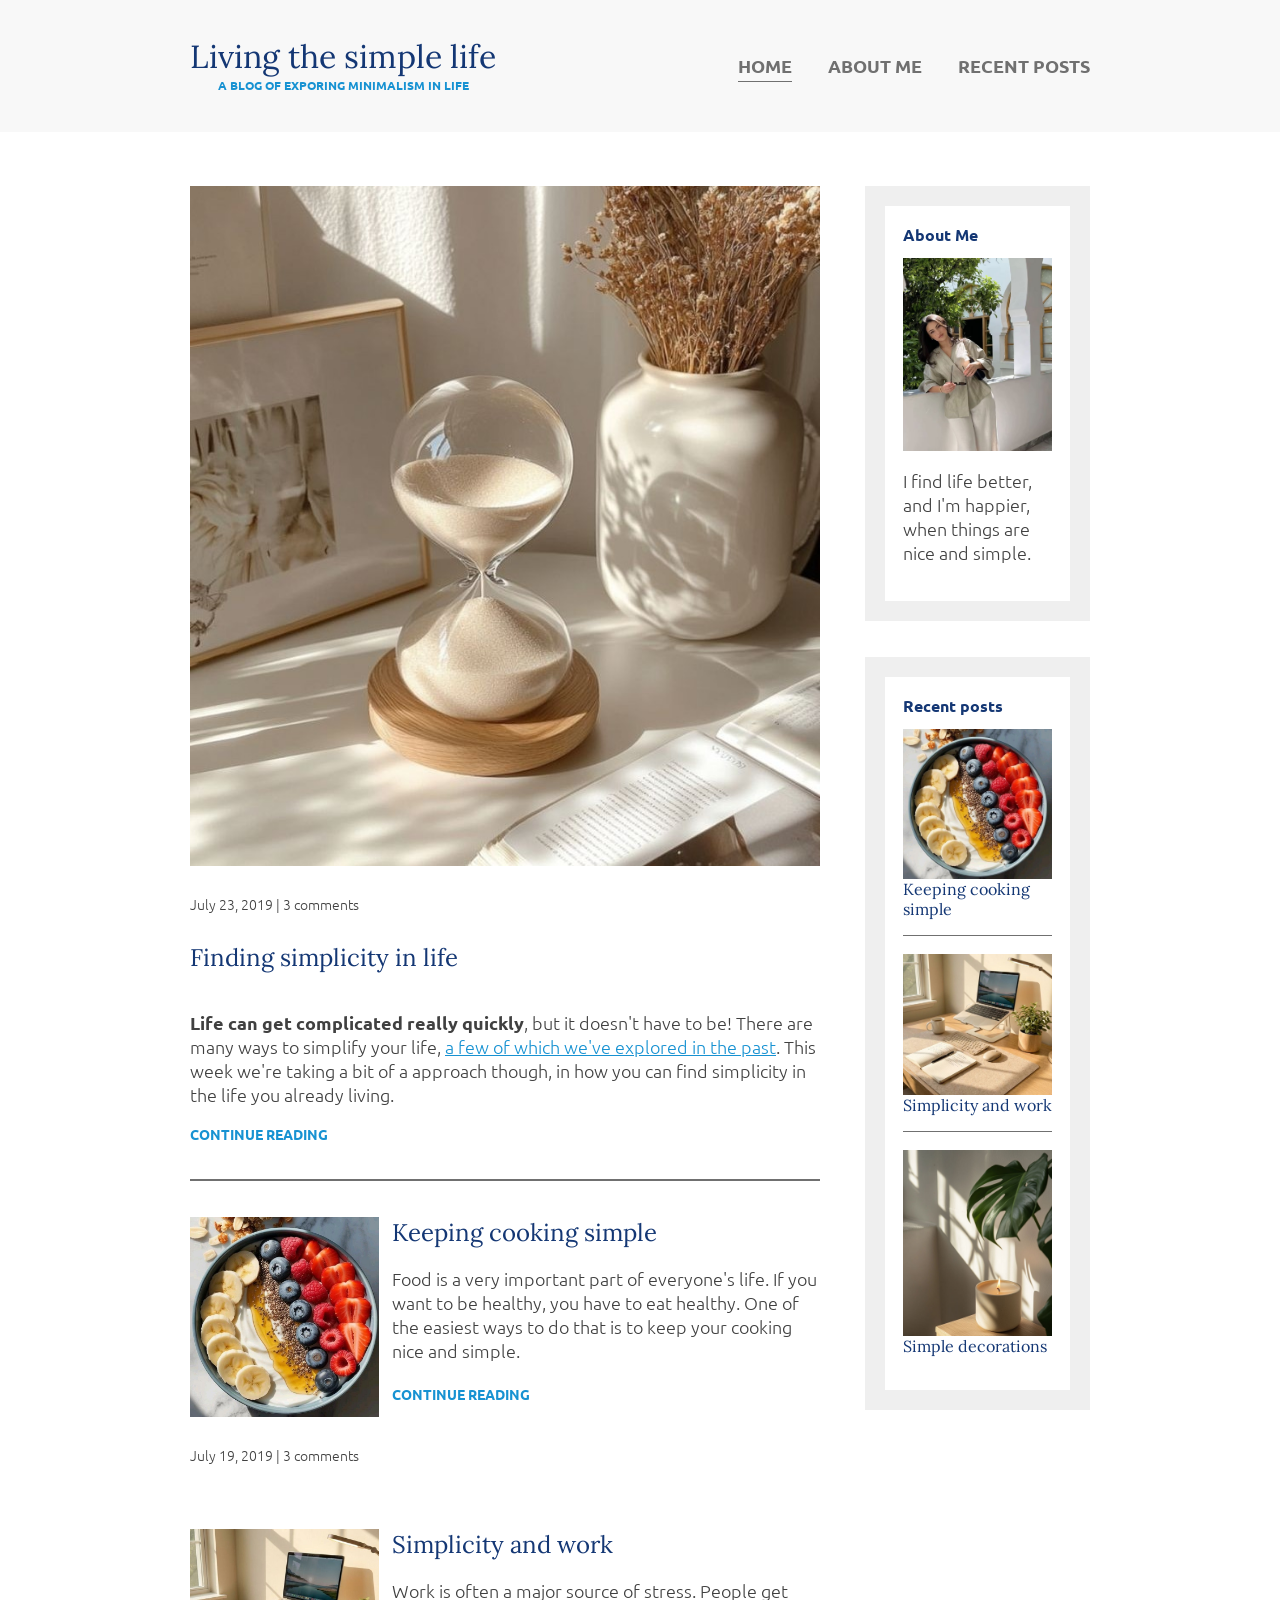
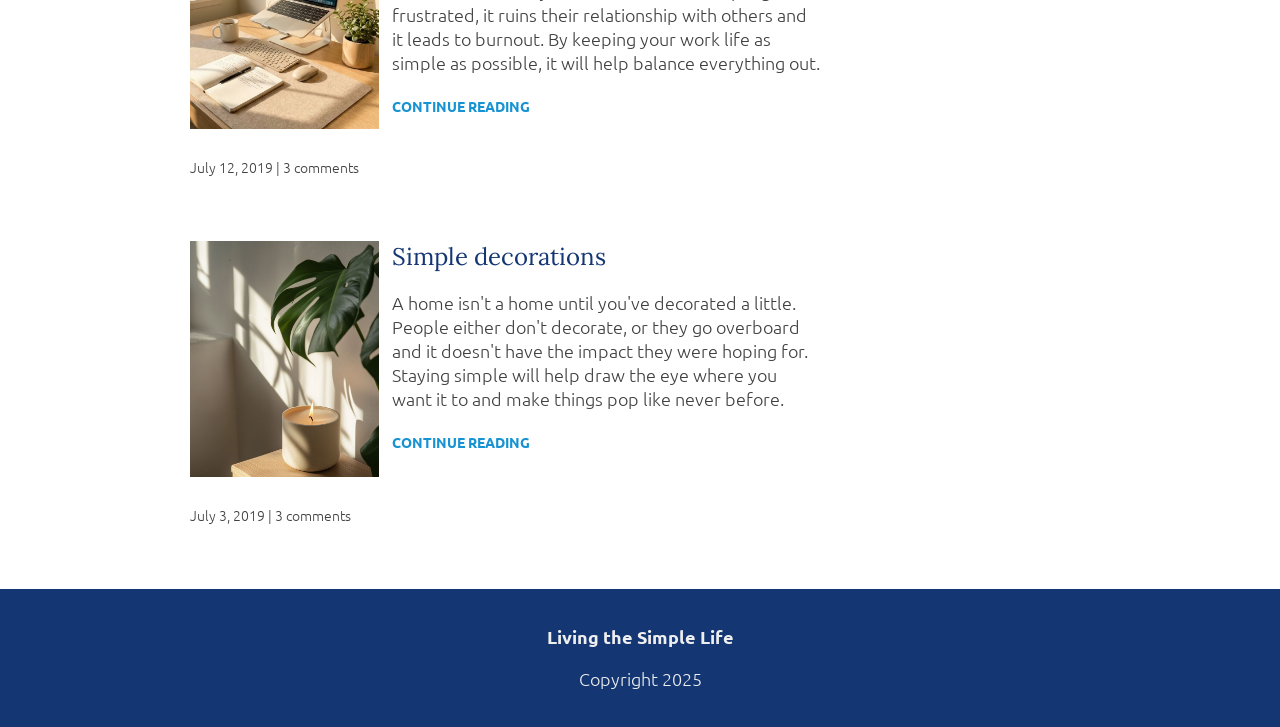
<file: index.html>
<!DOCTYPE html>
<html lang="en">
  <head>
    <meta charset="UTF-8" />
    <meta name="viewport" content="width=device-width, initial-scale=1.0" />
    <title>Simple Life Blog</title>
    <link rel="stylesheet" href="style.css" />
    <link href="https://fonts.googleapis.com/css?family=Lora|Ubuntu:300,400,700&display=swap" rel="stylesheet">
  </head>

  <body>
  <header>
    <div class="container container-flex">
      <div class="title">
        <h1>Living the simple life</h1>
        <p class="subtitle">a blog of exporing minimalism in life </p>
    </div>
      <nav>
        <ul>
          <li><a href="./index.html" class="current-pg">HOME</a></li>
          <li><a href="./about.html" >ABOUT ME</a></li>
          <li><a href="./recent-post.html">RECENT POSTS </a></li>
        </ul>
      </nav>
  </div>   <!-- /.container -->
  </header>

  <div class="container container-flex">
    <main><!--main content-->
      <article class="article-featured">
        <h2 class="article-title">Finding simplicity in life</h2>
        <img src="./pictures/deco.jpg" alt="" class="article-img">
        <p class="article-info">July 23, 2019 | 3 comments</p>
        <p class="article-body"><strong>Life can get complicated really quickly</strong>, but it doesn't have to be! There are many ways to simplify your life, <a href="#">a few of which we've explored in the past</a>. This week we're taking a bit of a approach though, in how you can find simplicity in the life you already living.</p>
        <a href="/main.html" class="article-read-more">continue reading</a>
      </article>

      <article class="article-recent">

        <div class="article-recent-main">
          <h2 class="article-title">Keeping cooking simple</h2>
          <p class="article-body">Food is a very important part of everyone's life. If you want to be healthy, you have to eat healthy. One of the easiest ways to do that is to keep your cooking nice and simple.</p>
          <a href="./food.html" class="article-read-more">continue reading</a>
        </div>

        <div class="article-recent-secondary">
          <img src="./pictures/food.jpg" alt="" class="article-img">
        <p class="article-info">July 19, 2019 | 3 comments</p>
        </div>

      </article>

      <article class="article-recent">

        <div class="article-recent-main">
          <h2 class="article-title">Simplicity and work</h2>
          <p class="article-body">Work is often a major source of stress. People get frustrated, it ruins their relationship with others and it leads to burnout. By keeping your work life as simple as possible, it will help balance everything out.</p>
          <a href="work.html" class="article-read-more">continue reading</a>
        </div>

        <div class="article-recent-secondary">
          <img src="./pictures/work.jpg" alt="" class="article-img">
        <p class="article-info">July 12, 2019 | 3 comments</p> 
        </div>
      </article>

      <article class="article-recent">

        <div class="article-recent-main">
          <h2 class="article-title">Simple decorations</h2>
          <p class="article-body">A home isn't a home until you've decorated a little. People either don't decorate, or they go overboard and it doesn't have the impact they were hoping for. Staying simple will help draw the eye where you want it to and make things pop like never before.</p>
          <a href="deco.html" class="article-read-more">continue reading</a>
        </div>

        <div class="article-recent-secondary">
          <img src="./pictures/decor.jpg" alt="" class="article-img">
        <p class="article-info">July 3, 2019 | 3 comments</p> 
        </div>
      </article>

    </main>
    <aside class="sidebar">

      <div class="sidebar-widget"><!--Sidebar 1-->
        <h2 class="widget-title">About Me</h2>
        <img src="./pictures/abt-me.jpg" alt="" class="widget-image">
        <p class="widget-body">I find life better, and I'm happier, when things are nice and simple.</p>
      </div><!--/Sidebar 1-->

      <div class="sidebar-widget"><!--Sidebar 2-->
        <h2 class="widget-title">Recent posts</h2>

        <div class="widget-recent-post"><!--1-->
          <h3 class="widget-recent-post-title">Keeping cooking simple</h3>
          <img src="./pictures/food.jpg" alt="" class="widget-image" >
        </div><!--/1-->

        <div class="widget-recent-post"><!--2-->
          <h3 class="widget-recent-post-title">Simplicity and work</h3>
          <img src="./pictures/work.jpg" alt="" class="widget-image" >
        </div><!--/2-->

        <div class="widget-recent-post"><!--3-->
          <h3 class="widget-recent-post-title">Simple decorations
</h3>
          <img src="./pictures/decor.jpg" alt="" class="widget-image" >
        </div><!--/3-->

      </div><!--/Sidebar 2-->
    </aside>
  </div>


  <footer>
    <p> <strong>Living the Simple Life</strong></p>
    <p>Copyright 2025</p>
  </footer>

  </body>
</html>
</file>
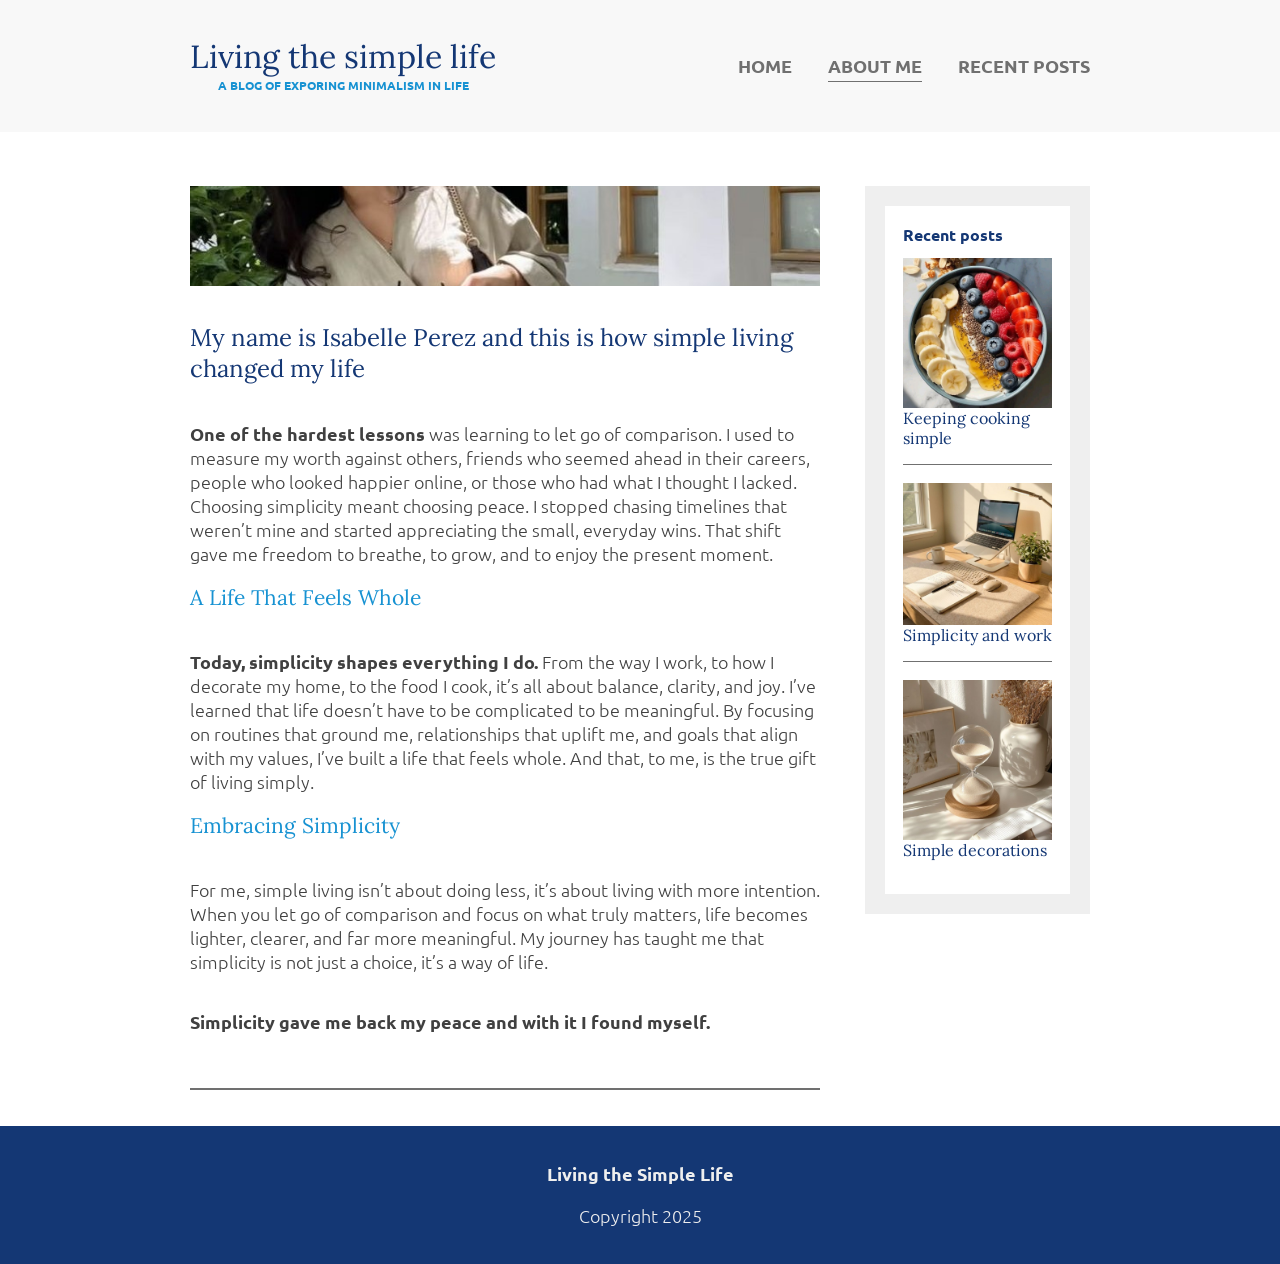
<file: about.html>
<!DOCTYPE html>
<html lang="en">
  <head>
    <meta charset="UTF-8" />
    <meta name="viewport" content="width=device-width, initial-scale=1.0" />
    <title>CSS Tutorial</title>
    <link rel="stylesheet" href="style.css" />
    <link href="https://fonts.googleapis.com/css?family=Lora|Ubuntu:300,400,700&display=swap" rel="stylesheet">
  </head>

  <body>
  <header>
    <div class="container container-flex">
      <div class="title">
        <h1>Living the simple life</h1>
        <p class="subtitle">a blog of exporing minimalism in life </p>
    </div>
      <nav>
        <ul>
          <li><a href="./index.html">HOME</a></li>
          <li><a href="./about-me.html" class="current-pg">ABOUT ME</a></li>
          <li><a href="./recent-post.html">RECENT POSTS </a></li>
        </ul>
      </nav>
  </div>   <!-- /.container -->
  </header>

  <div class="container container-flex">
    <main><!--main content-->

      <article class="article-featured ">
        <img src="./pictures/abt-me.jpg" alt="" class="image-full">
        <h2 class="article-title">My name is Isabelle Perez and this is how simple living changed my life</h2>
  
        <p><strong>One of the hardest lessons</strong> was learning to let go of comparison. I used to measure my worth against others, friends who seemed ahead in their careers, people who looked happier online, or those who had what I thought I lacked. Choosing simplicity meant choosing peace. I stopped chasing timelines that weren’t mine and started appreciating the small, everyday wins. That shift gave me freedom to breathe, to grow, and to enjoy the present moment.</p>
      
        
        <h3> A Life That Feels Whole</h3>
        <p><strong>Today, simplicity shapes everything I do. </strong> From the way I work, to how I decorate my home, to the food I cook, it’s all about balance, clarity, and joy. I’ve learned that life doesn’t have to be complicated to be meaningful. By focusing on routines that ground me, relationships that uplift me, and goals that align with my values, I’ve built a life that feels whole. And that, to me, is the true gift of living simply.</p>


        <h3>Embracing Simplicity</h3>
        <p>For me, simple living isn’t about doing less, it’s about living with more intention. When you let go of comparison and focus on what truly matters, life becomes lighter, clearer, and far more meaningful. My journey has taught me that simplicity is not just a choice, it’s a way of life.</p>

        <p><strong>Simplicity gave me back my peace and with it I found myself.</strong></p>
      
      </article>
    </main>

    <aside class="sidebar">

      <div class="sidebar-widget"><!--Sidebar 2-->
        <h2 class="widget-title">Recent posts</h2>

        <div class="widget-recent-post"><!--1-->
          <h3 class="widget-recent-post-title">Keeping cooking simple</h3>
          <img src="./pictures/food.jpg" alt="" class="widget-image" >
        </div><!--/1-->

        <div class="widget-recent-post"><!--2-->
          <h3 class="widget-recent-post-title">Simplicity and work</h3>
          <img src="./pictures/work.jpg" alt="" class="widget-image" >
        </div><!--/2-->

        <div class="widget-recent-post"><!--3-->
          <h3 class="widget-recent-post-title">Simple decorations</h3>
          <img src="./pictures/deco.jpg" alt="" class="widget-image" >
        </div><!--/3-->

      </div><!--/Sidebar 2-->
    </aside>
  </div>


  <footer>
    <p> <strong>Living the Simple Life</strong></p>
    <p>Copyright 2025</p>
  </footer>

  </body>
</html>
</file>
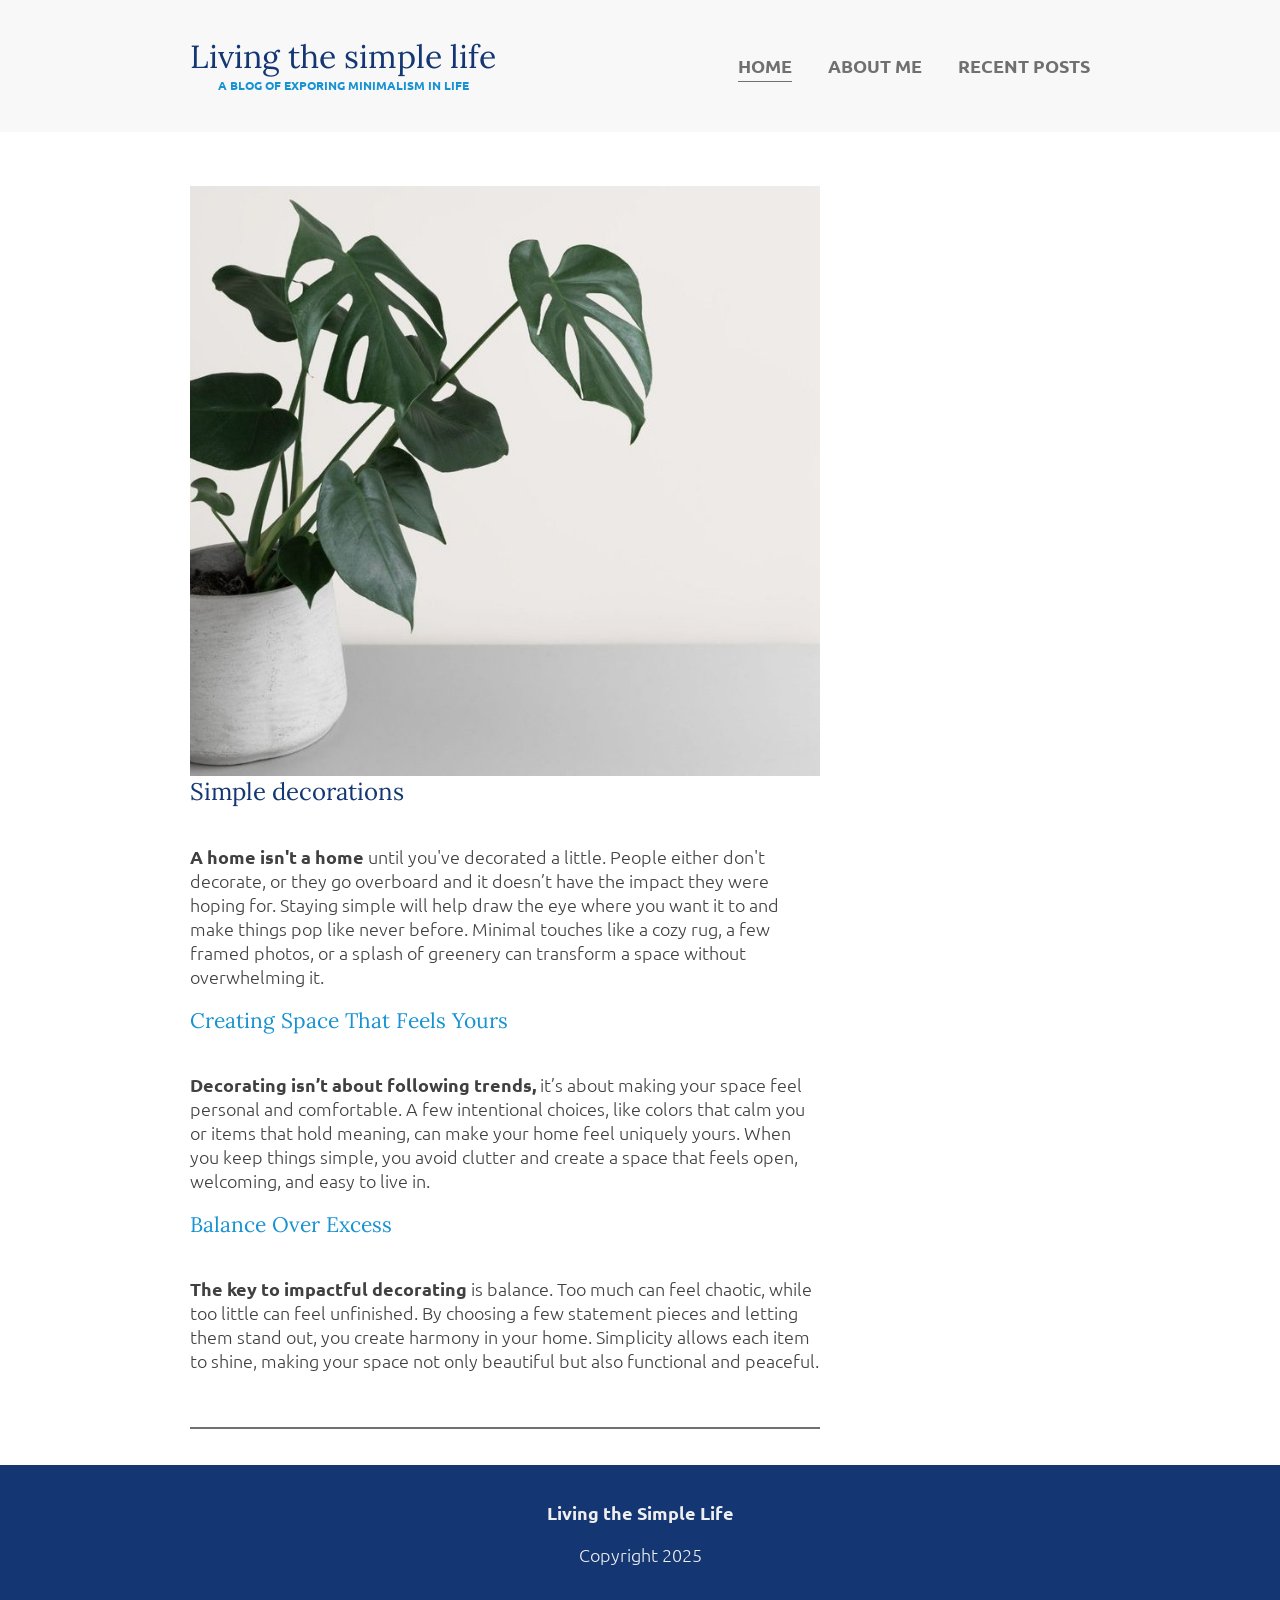
<file: deco.html>
<!DOCTYPE html>
<html lang="en">
  <head>
    <meta charset="UTF-8" />
    <meta name="viewport" content="width=device-width, initial-scale=1.0" />
    <title>Simple Life Blog</title>
    <link rel="stylesheet" href="style.css" />
    <link href="https://fonts.googleapis.com/css?family=Lora|Ubuntu:300,400,700&display=swap" rel="stylesheet">
  </head>

  <body>
  <header>
    <div class="container container-flex">
      <div class="title">
        <h1>Living the simple life</h1>
        <p class="subtitle">a blog of exporing minimalism in life </p>
    </div>
      <nav>
        <ul>
          <li><a href="/index.html" class="current-pg">HOME</a></li>
          <li><a href="./about-me.html">ABOUT ME</a></li>
          <li><a href="/recent-post.html">RECENT POSTS </a></li>
        </ul>
      </nav>
  </div>   <!-- /.container -->
  </header>

  <div class="container container-flex">
    <main><!--main content-->
      <article class="article-featured">
        <h2 class="article-title">Simple decorations</h2>
        <img src="./pictures/plant.jpeg" alt="" class="article-img">
        
        <p ><strong> A home isn't a home</strong> until you've decorated a little. People either don't decorate, or they go overboard and it doesn’t have the impact they were hoping for. Staying simple will help draw the eye where you want it to and make things pop like never before. Minimal touches like a cozy rug, a few framed photos, or a splash of greenery can transform a space without overwhelming it. </p>

        <h3>Creating Space That Feels Yours</h3>
        <p><strong>Decorating isn’t about following trends,</strong> it’s about making your space feel personal and comfortable. A few intentional choices, like colors that calm you or items that hold meaning, can make your home feel uniquely yours. When you keep things simple, you avoid clutter and create a space that feels open, welcoming, and easy to live in.</p>

        <h3>Balance Over Excess</h3>
        <p><strong>The key to impactful decorating </strong>is balance. Too much can feel chaotic, while too little can feel unfinished. By choosing a few statement pieces and letting them stand out, you create harmony in your home. Simplicity allows each item to shine, making your space not only beautiful but also functional and peaceful.</p>
      </article>

      </main>
      </div>
    

  <footer>
    <p> <strong>Living the Simple Life</strong></p>
    <p>Copyright 2025</p>
  </footer>


  </body>
</file>
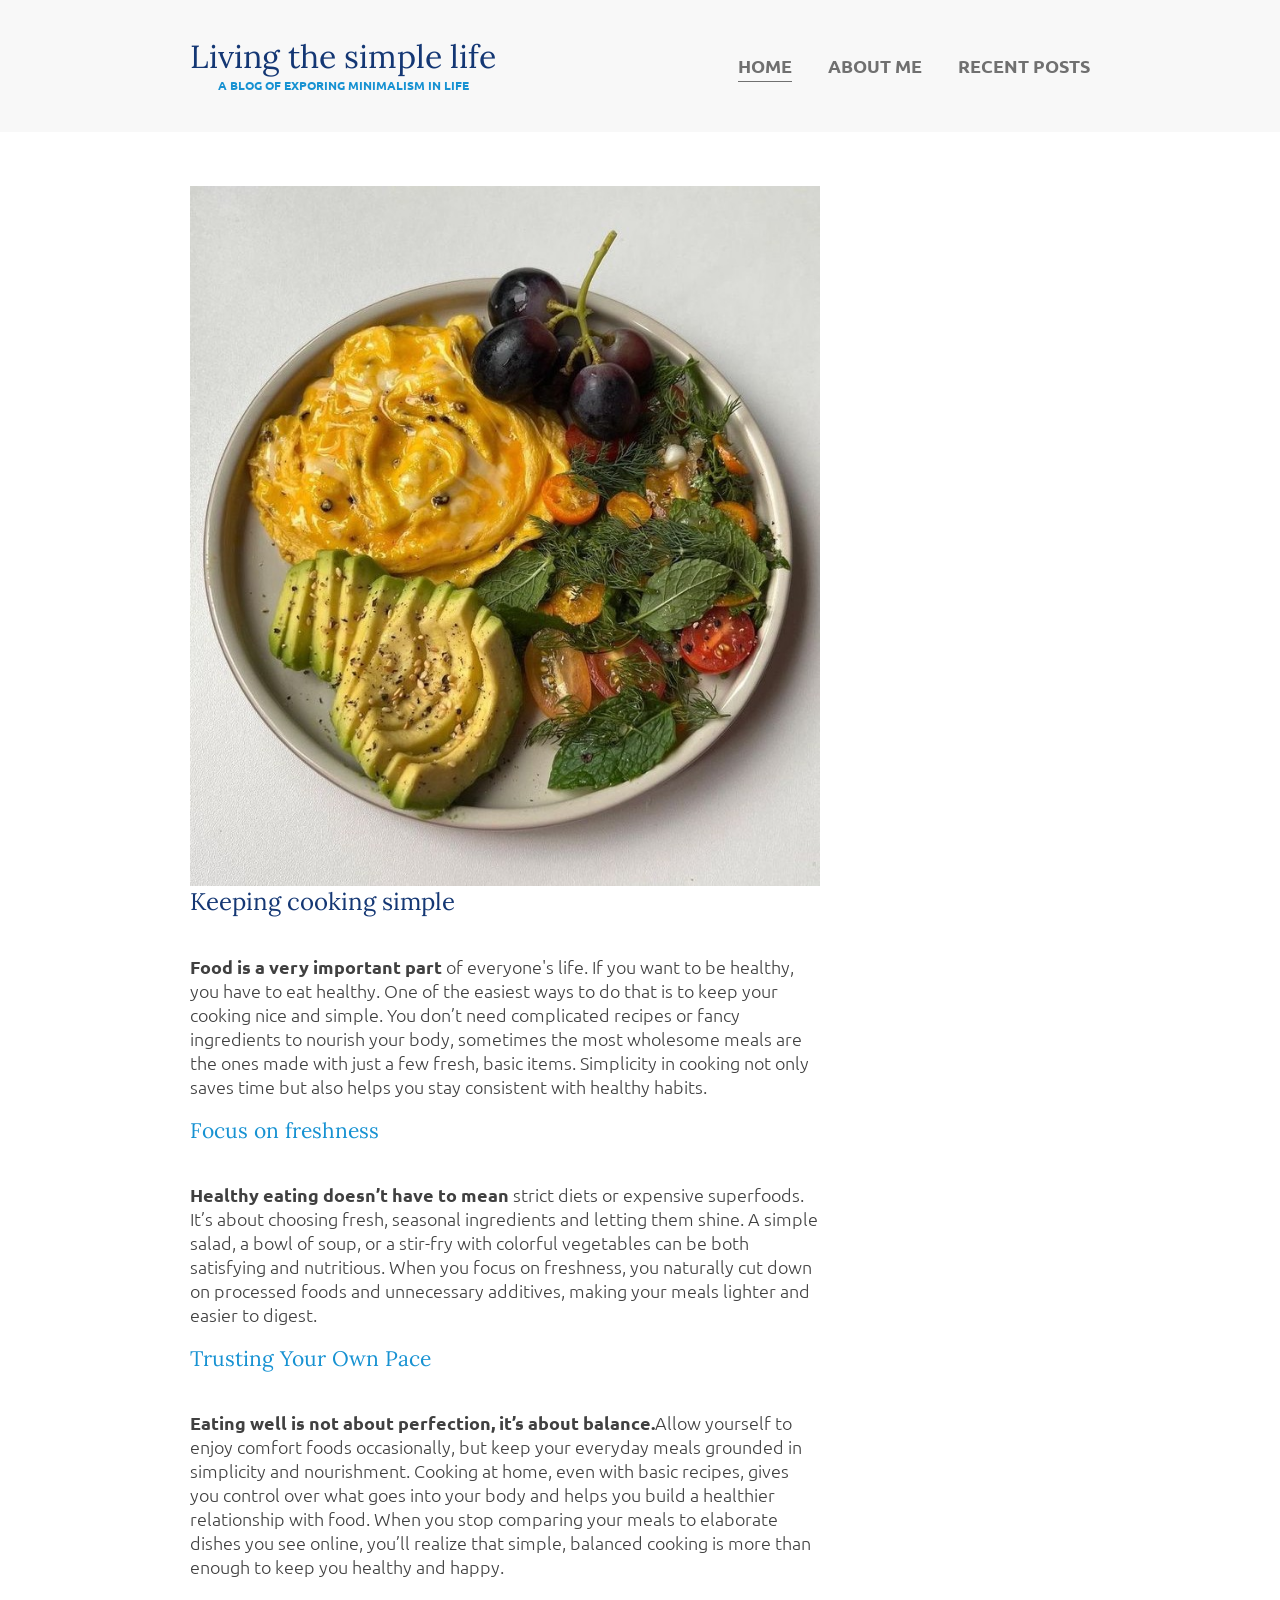
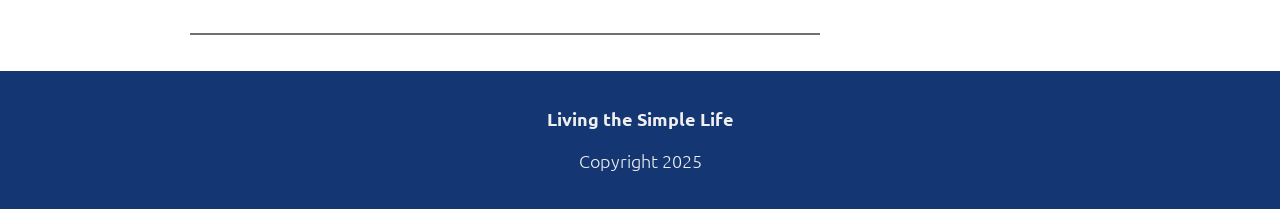
<file: food.html>
<!DOCTYPE html>
<html lang="en">
  <head>
    <meta charset="UTF-8" />
    <meta name="viewport" content="width=device-width, initial-scale=1.0" />
    <title>Simple Life Blog</title>
    <link rel="stylesheet" href="style.css" />
    <link href="https://fonts.googleapis.com/css?family=Lora|Ubuntu:300,400,700&display=swap" rel="stylesheet">
  </head>

  <body>
  <header>
    <div class="container container-flex">
      <div class="title">
        <h1>Living the simple life</h1>
        <p class="subtitle">a blog of exporing minimalism in life </p>
    </div>
      <nav>
        <ul>
          <li><a href="/index.html" class="current-pg">HOME</a></li>
          <li><a href="./about-me.html">ABOUT ME</a></li>
          <li><a href="/recent-post.html">RECENT POSTS </a></li>
        </ul>
      </nav>
  </div>   <!-- /.container -->
  </header>

  <div class="container container-flex">
    <main><!--main content-->
      <article class="article-featured">
        <h2 class="article-title">Keeping cooking simple</h2>
        <img src="./pictures/fooood.jpg" alt="" class="article-img">
        
        <p ><strong>Food is a very important part</strong> of everyone's life. If you want to be healthy, you have to eat healthy. One of the easiest ways to do that is to keep your cooking nice and simple. You don’t need complicated recipes or fancy ingredients to nourish your body, sometimes the most wholesome meals are the ones made with just a few fresh, basic items. Simplicity in cooking not only saves time but also helps you stay consistent with healthy habits. </p>

        <h3>Focus on freshness</h3>
        <p><strong>Healthy eating doesn’t have to mean </strong>strict diets or expensive superfoods. It’s about choosing fresh, seasonal ingredients and letting them shine. A simple salad, a bowl of soup, or a stir-fry with colorful vegetables can be both satisfying and nutritious. When you focus on freshness, you naturally cut down on processed foods and unnecessary additives, making your meals lighter and easier to digest.</p>

        <h3>Trusting Your Own Pace</h3>
        <p><strong>Eating well is not about perfection, it’s about balance.</strong>Allow yourself to enjoy comfort foods occasionally, but keep your everyday meals grounded in simplicity and nourishment. Cooking at home, even with basic recipes, gives you control over what goes into your body and helps you build a healthier relationship with food. When you stop comparing your meals to elaborate dishes you see online, you’ll realize that simple, balanced cooking is more than enough to keep you healthy and happy. </p>

        
      </article>

      </main>
      </div>
    

  <footer>
    <p> <strong>Living the Simple Life</strong></p>
    <p>Copyright 2025</p>
  </footer>


  </body>
</file>
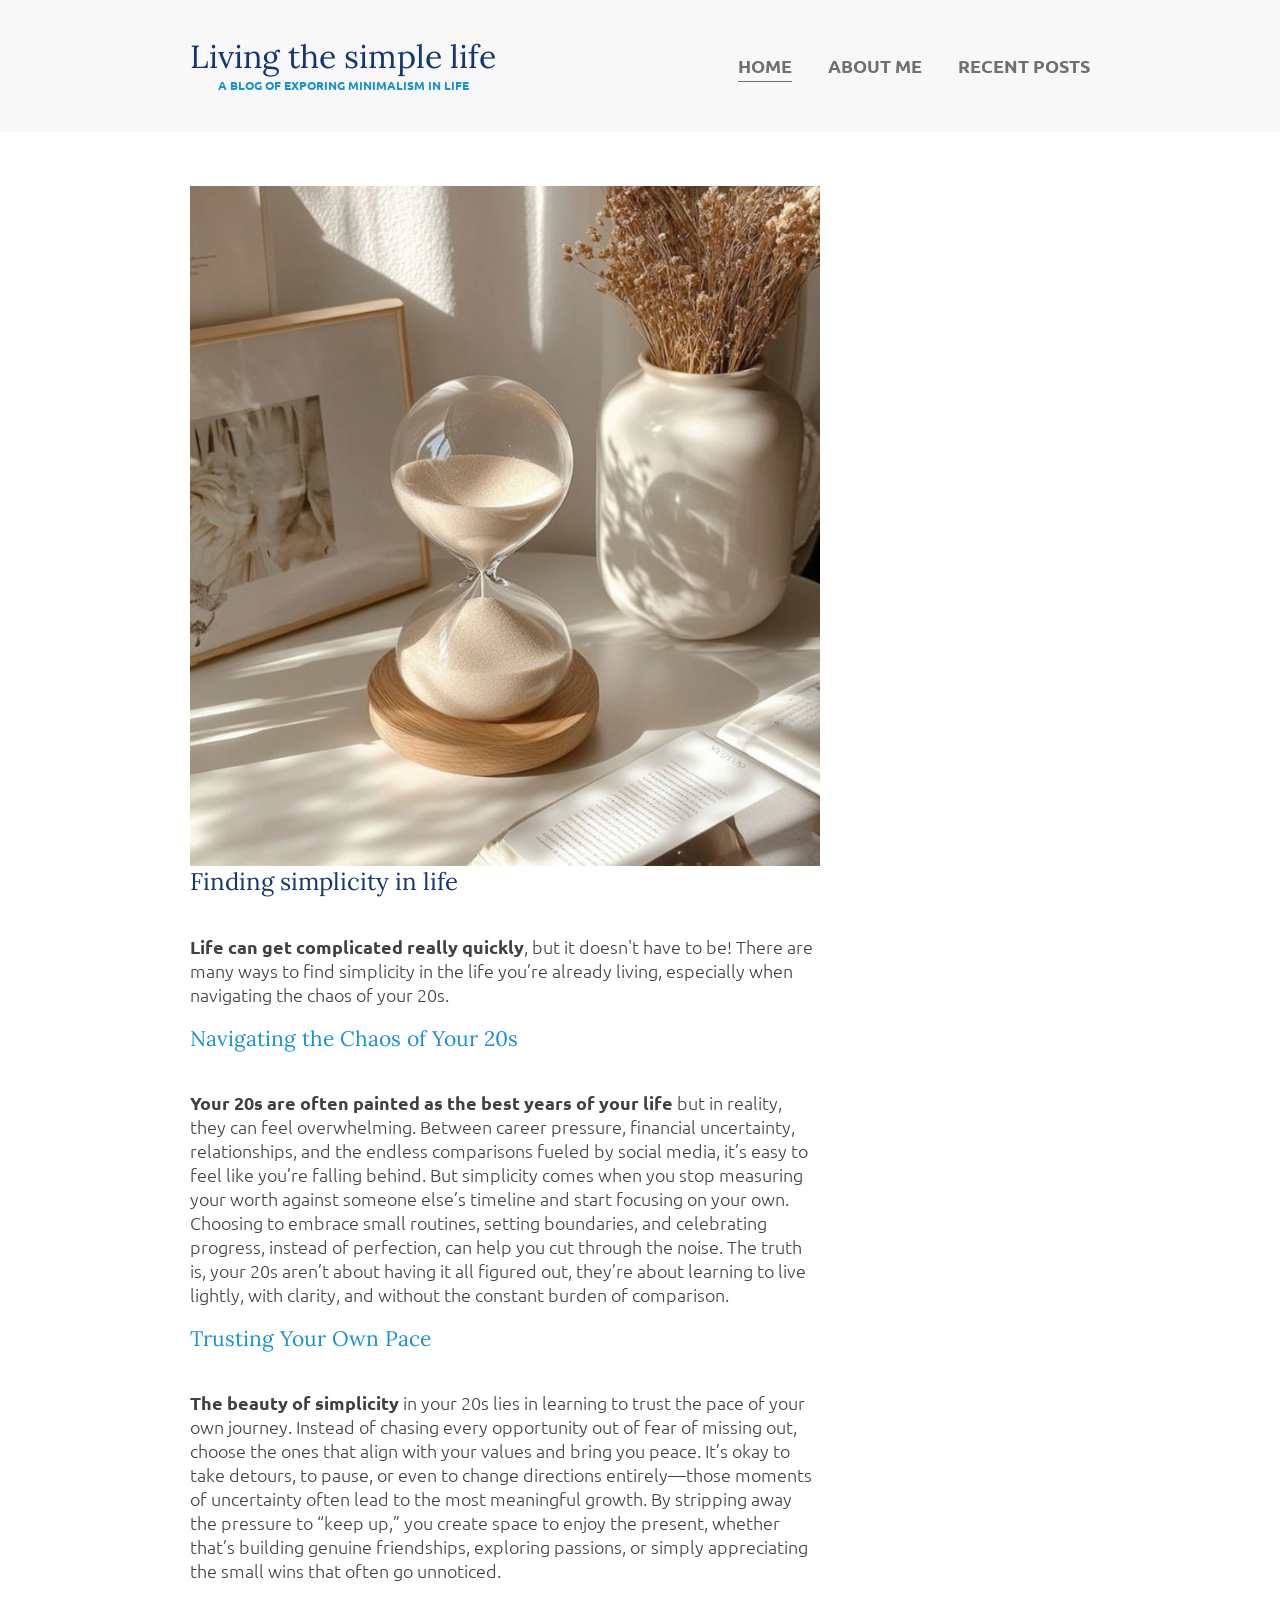
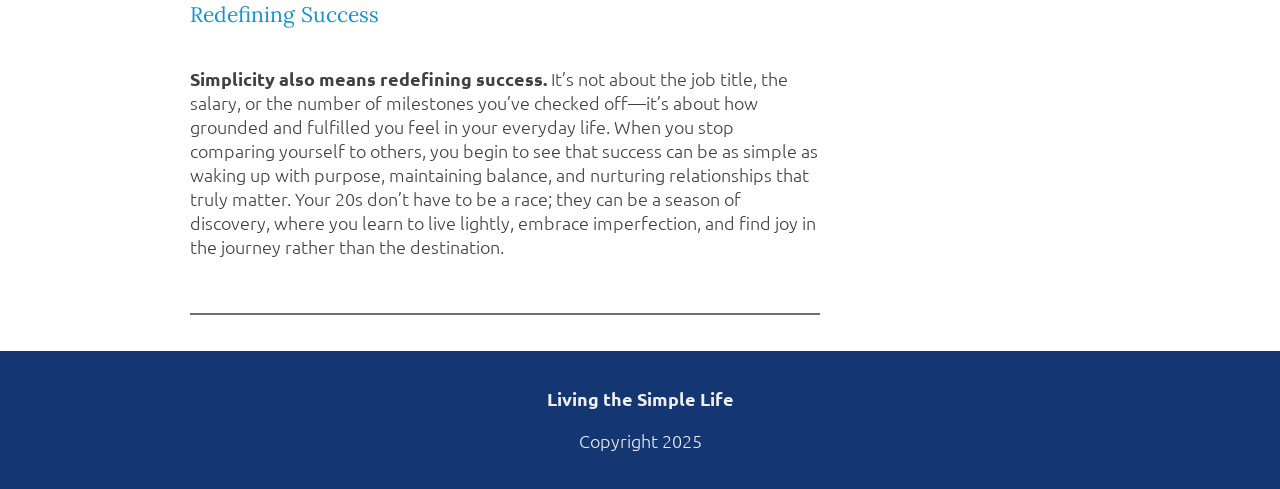
<file: main.html>
<!DOCTYPE html>
<html lang="en">
  <head>
    <meta charset="UTF-8" />
    <meta name="viewport" content="width=device-width, initial-scale=1.0" />
    <title>Simple Life Blog</title>
    <link rel="stylesheet" href="style.css" />
    <link href="https://fonts.googleapis.com/css?family=Lora|Ubuntu:300,400,700&display=swap" rel="stylesheet">
  </head>

  <body>
  <header>
    <div class="container container-flex">
      <div class="title">
        <h1>Living the simple life</h1>
        <p class="subtitle">a blog of exporing minimalism in life </p>
    </div>
      <nav>
        <ul>
          <li><a href="/index.html" class="current-pg">HOME</a></li>
          <li><a href="./about-me.html">ABOUT ME</a></li>
          <li><a href="/recent-post.html">RECENT POSTS </a></li>
        </ul>
      </nav>
  </div>   <!-- /.container -->
  </header>

  <div class="container container-flex">
    <main><!--main content-->
      <article class="article-featured">
        <h2 class="article-title">Finding simplicity in life</h2>
        <img src="./pictures/deco.jpg" alt="" class="article-img">
  
        <p class="article-body"><strong>Life can get complicated really quickly</strong>, but it doesn't have to be! There are many ways to find simplicity in the life you’re already living, especially when navigating the chaos of your 20s. </p>

        <h3>Navigating the Chaos of Your 20s</h3>
        <p><strong>Your 20s are often painted as the best years of your life</strong> but in reality, they can feel overwhelming.  Between career pressure, financial uncertainty, relationships, and the endless comparisons fueled by social media, it’s easy to feel like you’re falling behind. But simplicity comes when you stop measuring your worth against someone else’s timeline and start focusing on your own. Choosing to embrace small routines, setting boundaries, and celebrating progress, instead of perfection, can help you cut through the noise. The truth is, your 20s aren’t about having it all figured out, they’re about learning to live lightly, with clarity, and without the constant burden of comparison.</p>

        <h3>Trusting Your Own Pace</h3>
        <p><strong>The beauty of simplicity</strong> in your 20s lies in learning to trust the pace of your own journey. Instead of chasing every opportunity out of fear of missing out, choose the ones that align with your values and bring you peace. It’s okay to take detours, to pause, or even to change directions entirely—those moments of uncertainty often lead to the most meaningful growth. By stripping away the pressure to “keep up,” you create space to enjoy the present, whether that’s building genuine friendships, exploring passions, or simply appreciating the small wins that often go unnoticed.</p>

        <h3>Redefining Success</h3>
        <p><strong>Simplicity also means redefining success.</strong>  It’s not about the job title, the salary, or the number of milestones you’ve checked off—it’s about how grounded and fulfilled you feel in your everyday life. When you stop comparing yourself to others, you begin to see that success can be as simple as waking up with purpose, maintaining balance, and nurturing relationships that truly matter. Your 20s don’t have to be a race; they can be a season of discovery, where you learn to live lightly, embrace imperfection, and find joy in the journey rather than the destination.</p>
        
      </article>

      </main>
      </div>
    

  <footer>
    <p> <strong>Living the Simple Life</strong></p>
    <p>Copyright 2025</p>
  </footer>


  </body>
</file>
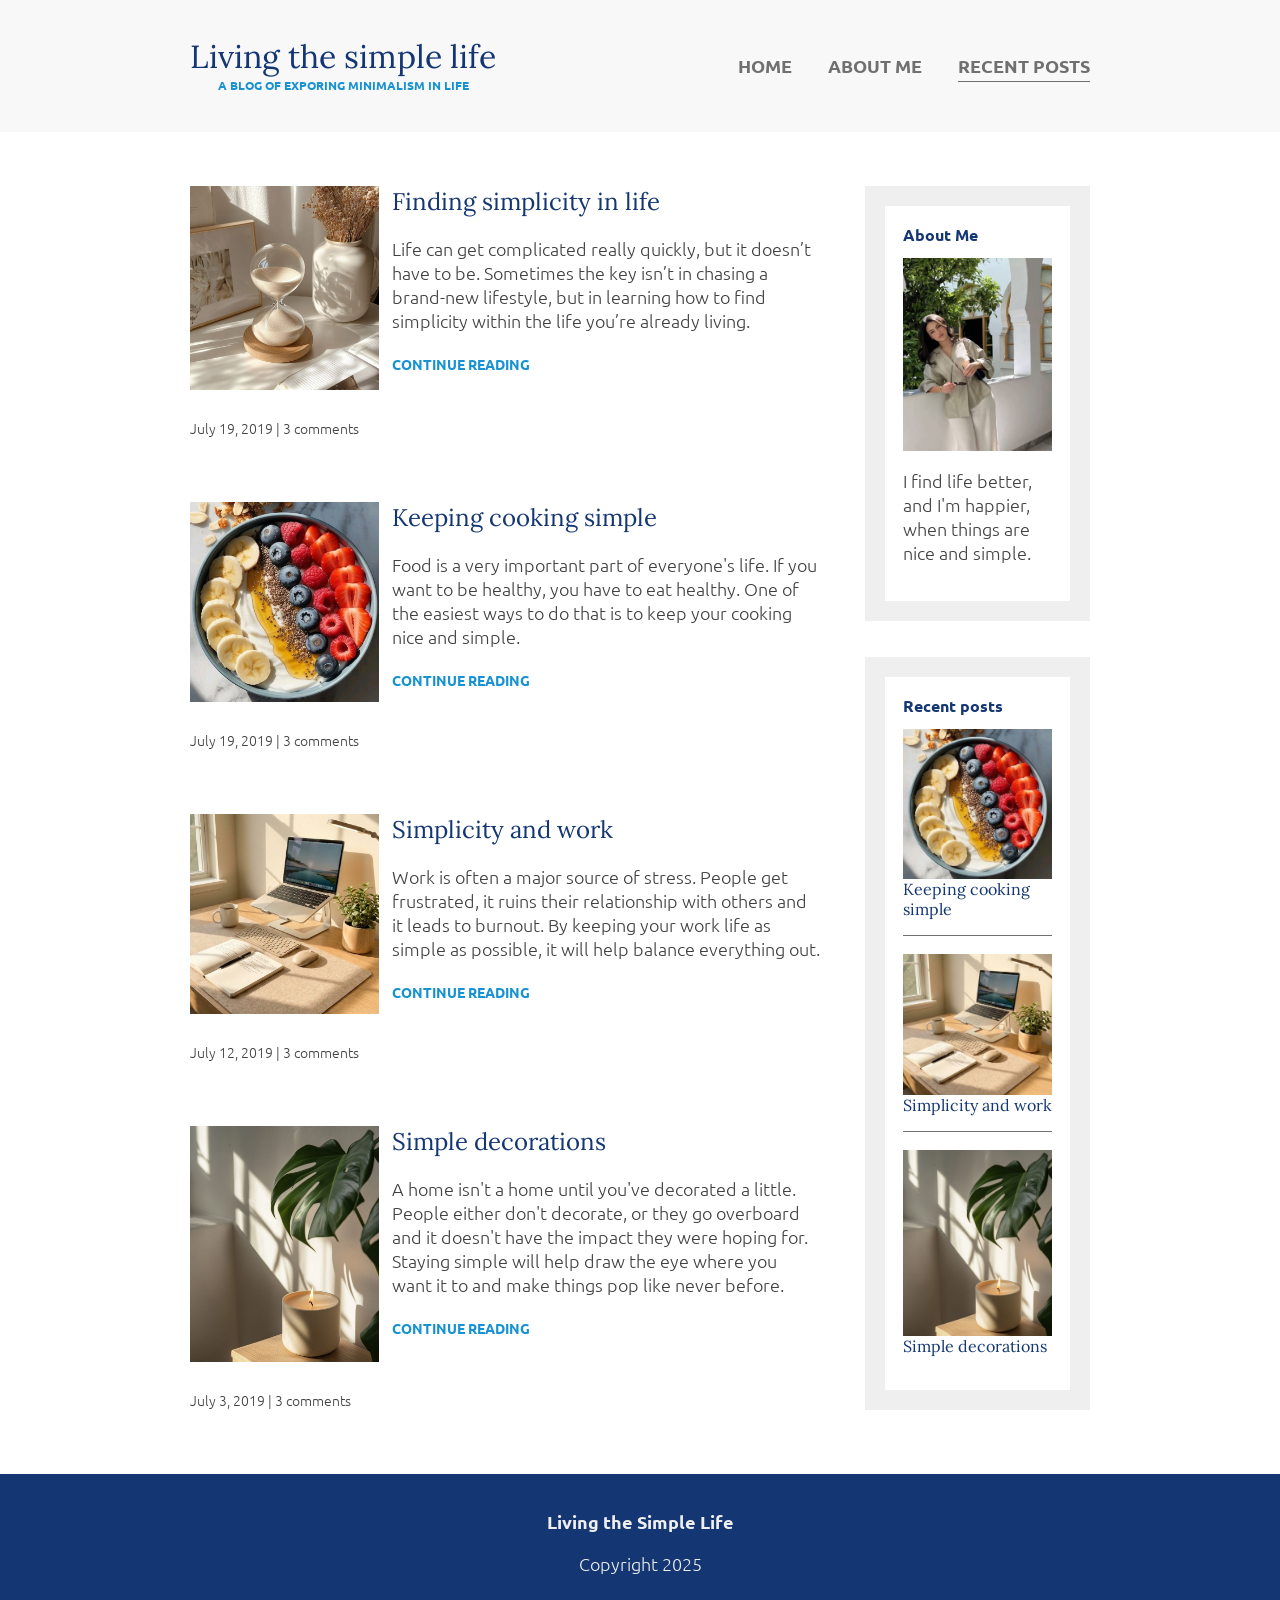
<file: recent-post.html>
<!DOCTYPE html>
<html lang="en">
  <head>
    <meta charset="UTF-8" />
    <meta name="viewport" content="width=device-width, initial-scale=1.0" />
    <title>Simple Life Blog</title>
    <link rel="stylesheet" href="style.css" />
    <link href="https://fonts.googleapis.com/css?family=Lora|Ubuntu:300,400,700&display=swap" rel="stylesheet">
  </head>

  <body>
  <header>
    <div class="container container-flex">
      <div class="title">
        <h1>Living the simple life</h1>
        <p class="subtitle">a blog of exporing minimalism in life </p>
    </div>
      <nav>
        <ul>
          <li><a href="./index.html" >HOME</a></li>
          <li><a href="./about.html" >ABOUT ME</a></li>
          <li><a href="./recent-post.html" class="current-pg">RECENT POSTS </a></li>
        </ul>
      </nav>
  </div>   <!-- /.container -->
  </header>

  <div class="container container-flex">
    <main><!--main content-->

      <article class="article-recent">
        <div class="article-recent-main">
          <h2 class="article-title">Finding simplicity in life</h2>
          <p class="article-body">Life can get complicated really quickly, but it doesn’t have to be. Sometimes the key isn’t in chasing a brand-new lifestyle, but in learning how to find simplicity within the life you’re already living.</p>
          <a href="./main.html" class="article-read-more">continue reading</a>
        </div>

        <div class="article-recent-secondary">
          <img src="./pictures/deco.jpg" alt="" class="article-img">
        <p class="article-info">July 19, 2019 | 3 comments</p>
        </div>
      </article>
      

      <article class="article-recent">

        <div class="article-recent-main">
          <h2 class="article-title">Keeping cooking simple</h2>
          <p class="article-body">Food is a very important part of everyone's life. If you want to be healthy, you have to eat healthy. One of the easiest ways to do that is to keep your cooking nice and simple.</p>
          <a href="./food.html" class="article-read-more">continue reading</a>
        </div>

        <div class="article-recent-secondary">
          <img src="./pictures/food.jpg" alt="" class="article-img">
        <p class="article-info">July 19, 2019 | 3 comments</p>
        </div>

      </article>

      <article class="article-recent">

        <div class="article-recent-main">
          <h2 class="article-title">Simplicity and work</h2>
          <p class="article-body">Work is often a major source of stress. People get frustrated, it ruins their relationship with others and it leads to burnout. By keeping your work life as simple as possible, it will help balance everything out.</p>
          <a href="./work.html" class="article-read-more">continue reading</a>
        </div>

        <div class="article-recent-secondary">
          <img src="./pictures/work.jpg" alt="" class="article-img">
        <p class="article-info">July 12, 2019 | 3 comments</p> 
        </div>
      </article>

      <article class="article-recent">

        <div class="article-recent-main">
          <h2 class="article-title">Simple decorations</h2>
          <p class="article-body">A home isn't a home until you've decorated a little. People either don't decorate, or they go overboard and it doesn't have the impact they were hoping for. Staying simple will help draw the eye where you want it to and make things pop like never before.</p>
          <a href="/deco.html" class="article-read-more">continue reading</a>
        </div>

        <div class="article-recent-secondary">
          <img src="./pictures/decor.jpg" alt="" class="article-img">
        <p class="article-info">July 3, 2019 | 3 comments</p> 
        </div>
      </article>

    </main>
    <aside class="sidebar">

      <div class="sidebar-widget"><!--Sidebar 1-->
        <h2 class="widget-title">About Me</h2>
        <img src="./pictures/abt-me.jpg" alt="" class="widget-image">
        <p class="widget-body">I find life better, and I'm happier, when things are nice and simple.</p>
      </div><!--/Sidebar 1-->

      <div class="sidebar-widget"><!--Sidebar 2-->
        <h2 class="widget-title">Recent posts</h2>

        <div class="widget-recent-post"><!--1-->
          <h3 class="widget-recent-post-title">Keeping cooking simple</h3>
          <img src="./pictures/food.jpg" alt="" class="widget-image" >
        </div><!--/1-->

        <div class="widget-recent-post"><!--2-->
          <h3 class="widget-recent-post-title">Simplicity and work</h3>
          <img src="./pictures/work.jpg" alt="" class="widget-image" >
        </div><!--/2-->

        <div class="widget-recent-post"><!--3-->
          <h3 class="widget-recent-post-title">Simple decorations
</h3>
          <img src="./pictures/decor.jpg" alt="" class="widget-image" >
        </div><!--/3-->

      </div><!--/Sidebar 2-->
    </aside>
  </div>


  <footer>
    <p> <strong>Living the Simple Life</strong></p>
    <p>Copyright 2025</p>
  </footer>

  </body>
</html>
</file>
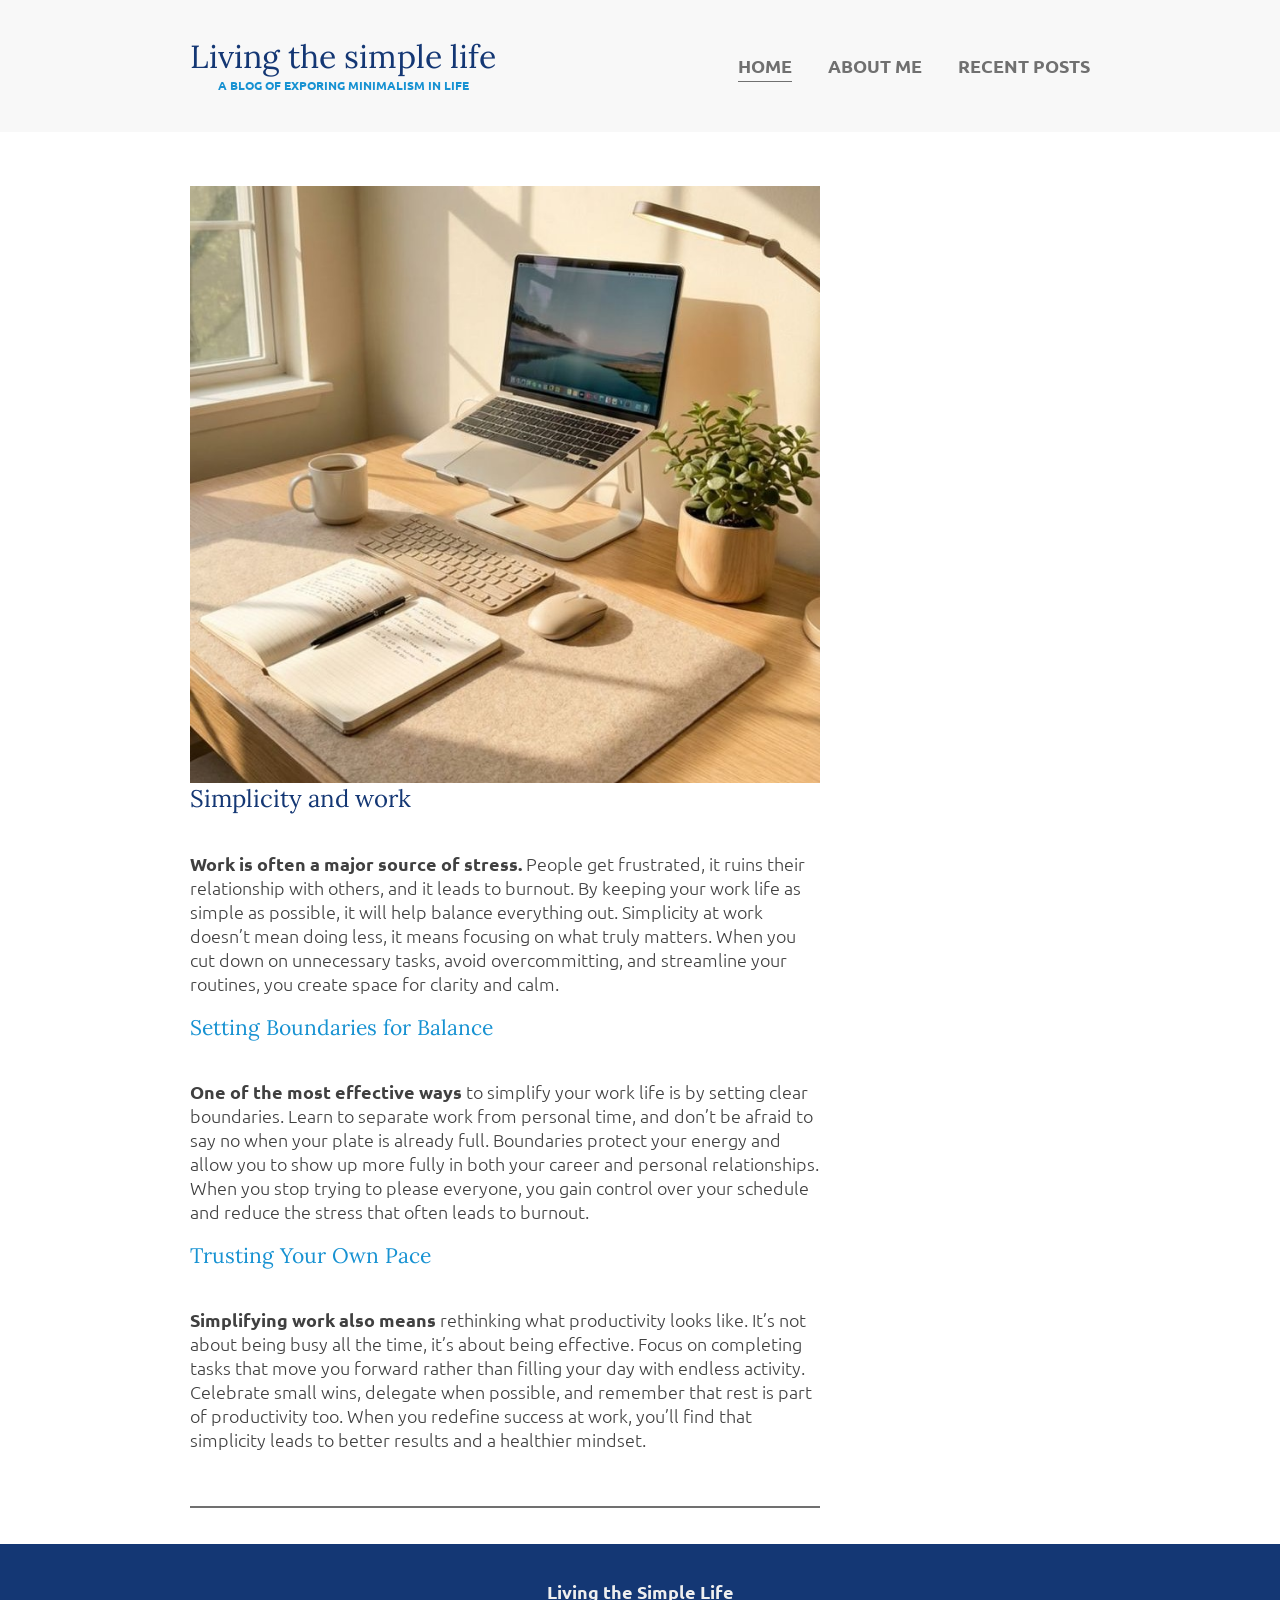
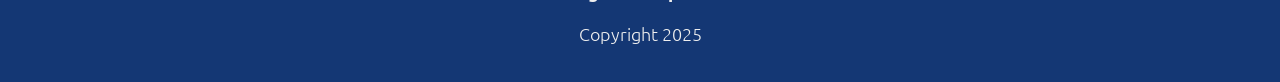
<file: work.html>
<!DOCTYPE html>
<html lang="en">
  <head>
    <meta charset="UTF-8" />
    <meta name="viewport" content="width=device-width, initial-scale=1.0" />
    <title>Simple Life Blog</title>
    <link rel="stylesheet" href="style.css" />
    <link href="https://fonts.googleapis.com/css?family=Lora|Ubuntu:300,400,700&display=swap" rel="stylesheet">
  </head>

  <body>
  <header>
    <div class="container container-flex">
      <div class="title">
        <h1>Living the simple life</h1>
        <p class="subtitle">a blog of exporing minimalism in life </p>
    </div>
      <nav>
        <ul>
          <li><a href="/index.html" class="current-pg">HOME</a></li>
          <li><a href="./about-me.html">ABOUT ME</a></li>
          <li><a href="/recent-post.html">RECENT POSTS </a></li>
        </ul>
      </nav>
  </div>   <!-- /.container -->
  </header>

  <div class="container container-flex">
    <main><!--main content-->
      <article class="article-featured">
        <h2 class="article-title">Simplicity and work</h2>
        <img src="./pictures/work.jpg" alt="" class="article-img">
        
        <p ><strong>Work is often a major source of stress.</strong> People get frustrated, it ruins their relationship with others, and it leads to burnout. By keeping your work life as simple as possible, it will help balance everything out. Simplicity at work doesn’t mean doing less, it means focusing on what truly matters. When you cut down on unnecessary tasks, avoid overcommitting, and streamline your routines, you create space for clarity and calm. </p>

        <h3>Setting Boundaries for Balance</h3>
        <p><strong>One of the most effective ways</strong> to simplify your work life is by setting clear boundaries. Learn to separate work from personal time, and don’t be afraid to say no when your plate is already full. Boundaries protect your energy and allow you to show up more fully in both your career and personal relationships. When you stop trying to please everyone, you gain control over your schedule and reduce the stress that often leads to burnout.</p>

        <h3>Trusting Your Own Pace</h3>
        <p><strong>Simplifying work also means </strong>rethinking what productivity looks like. It’s not about being busy all the time, it’s about being effective. Focus on completing tasks that move you forward rather than filling your day with endless activity. Celebrate small wins, delegate when possible, and remember that rest is part of productivity too. When you redefine success at work, you’ll find that simplicity leads to better results and a healthier mindset.</p>
      </article>

      </main>
      </div>
    

  <footer>
    <p> <strong>Living the Simple Life</strong></p>
    <p>Copyright 2025</p>
  </footer>


  </body>
</file>
<file: style.css>
body{
  margin: 0 auto;
  font-family:'Ubuntu', sans-serif;
  font-size: 1.125rem;
  font-weight: 300;
  color: #404040;
}

img{
  max-width: 100%;
  display: block;
}
.image-full{
  max-height: 100px;
  width: 100%;
  object-fit: cover;
  margin-bottom: 2em;
}
/* Header and Navigation */
header{
  background-color: #f8f8f8;
  padding: 2em 0;
  text-align: center;
  margin-bottom: 3em;
}
nav ul {
  list-style: none;
  padding: 0;
  display: flex;
  justify-content: center;
  
}
nav li{
  margin-left: 2em;
}
nav ul li a{
  text-decoration: none;
  color: #707070;
  font-weight: 700;
  padding: 0.25rem 0;
}
nav a:hover,nav a:focus{
  color: #1792d2;
}
.current-pg{
  border-bottom: 1px solid #707070;
}
h1,h2,h3{
  color: #143774;
  font-weight: 400;
  font-family: 'Lora',serif;
  margin-top: 0;
}
h1{
  margin: 0;
  font-size: 2rem;
}
h3{
  color: #1792d2;
}
a{
  color: #1792d2;
  
}
a:hover,
a:focus{
  color: #143774;
}
strong{
  font-weight: 700;
}
.subtitle{
  color: #1792d2;
  text-transform: uppercase;
  margin: 0;
  font-size: 0.75rem;
  font-weight: 700;
}
footer{
  background: #143774;
  color: #efefef;
  text-align: center;
  padding: 1em;
}
.container{
  width: 90%;
  max-width: 900px;
  margin:0 auto;
}
.container-flex{
  display: flex;
  flex-direction: column;
  justify-content: space-between;
}
.article-title{
  font-size: 1.5rem;
}
.article-info{
  font-size: 0.875rem;
  margin: 2em 0;

}
.article-read-more{
  font-size: 0.875rem;
  color:#1792d2;
  text-decoration: none;
  font-weight: 700;
  text-transform: uppercase;
}
.article-featured{
  border-bottom: #707070 2px solid;
  padding-bottom: 2em ;
  margin-bottom: 2em;
}
.article-recent{
  display: flex;
  flex-direction: column;
  margin-bottom: 2em;
}

.article-recent-main{
  order: 2;
}
.article-recent-secondary{
  order:   1;
}
.widget-title{
  font-size: 1rem;
  font-family: 'Ubuntu', sans-serif;
  font-weight: 700;
}
.widget-recent-post-title{
  font-size: 1rem;
  color: #143774;
}
.sidebar-widget{
  border: 20px solid #efefef;
  margin-bottom: 2em;
  padding: 1em;
}
.widget-recent-post{
    display: flex;
    flex-direction: column;
    border-bottom: 1px solid  #707070;
    margin-bottom: 1em;
}
.widget-recent-post:last-child{
    border: 0;
    margin: 0;
}
.widget-image{
    order:-1;
}
@media (min-width:675px){
  .container-flex{
    flex-direction: row;
  }
  main{
    width:70%
  }
  aside{
    width: 25%;
    min-width: 200px;
    margin-left: 1em;
  }
  .article-recent{
    flex-direction: row;
    justify-content: space-between;
  }
  .article-recent-main{
    width: 68%;
  }
  .article-recent-secondary{
    width: 30%;
  }
    .article-img{
    width: 100%;
    min-height: 200px;
    object-fit: cover;
  }
  .article-featured{
    display: flex;
    flex-direction: column;
  }
  .article-img{
    order:-2
  }
  .article-info{
    order: -1;
  }
}
</file>
